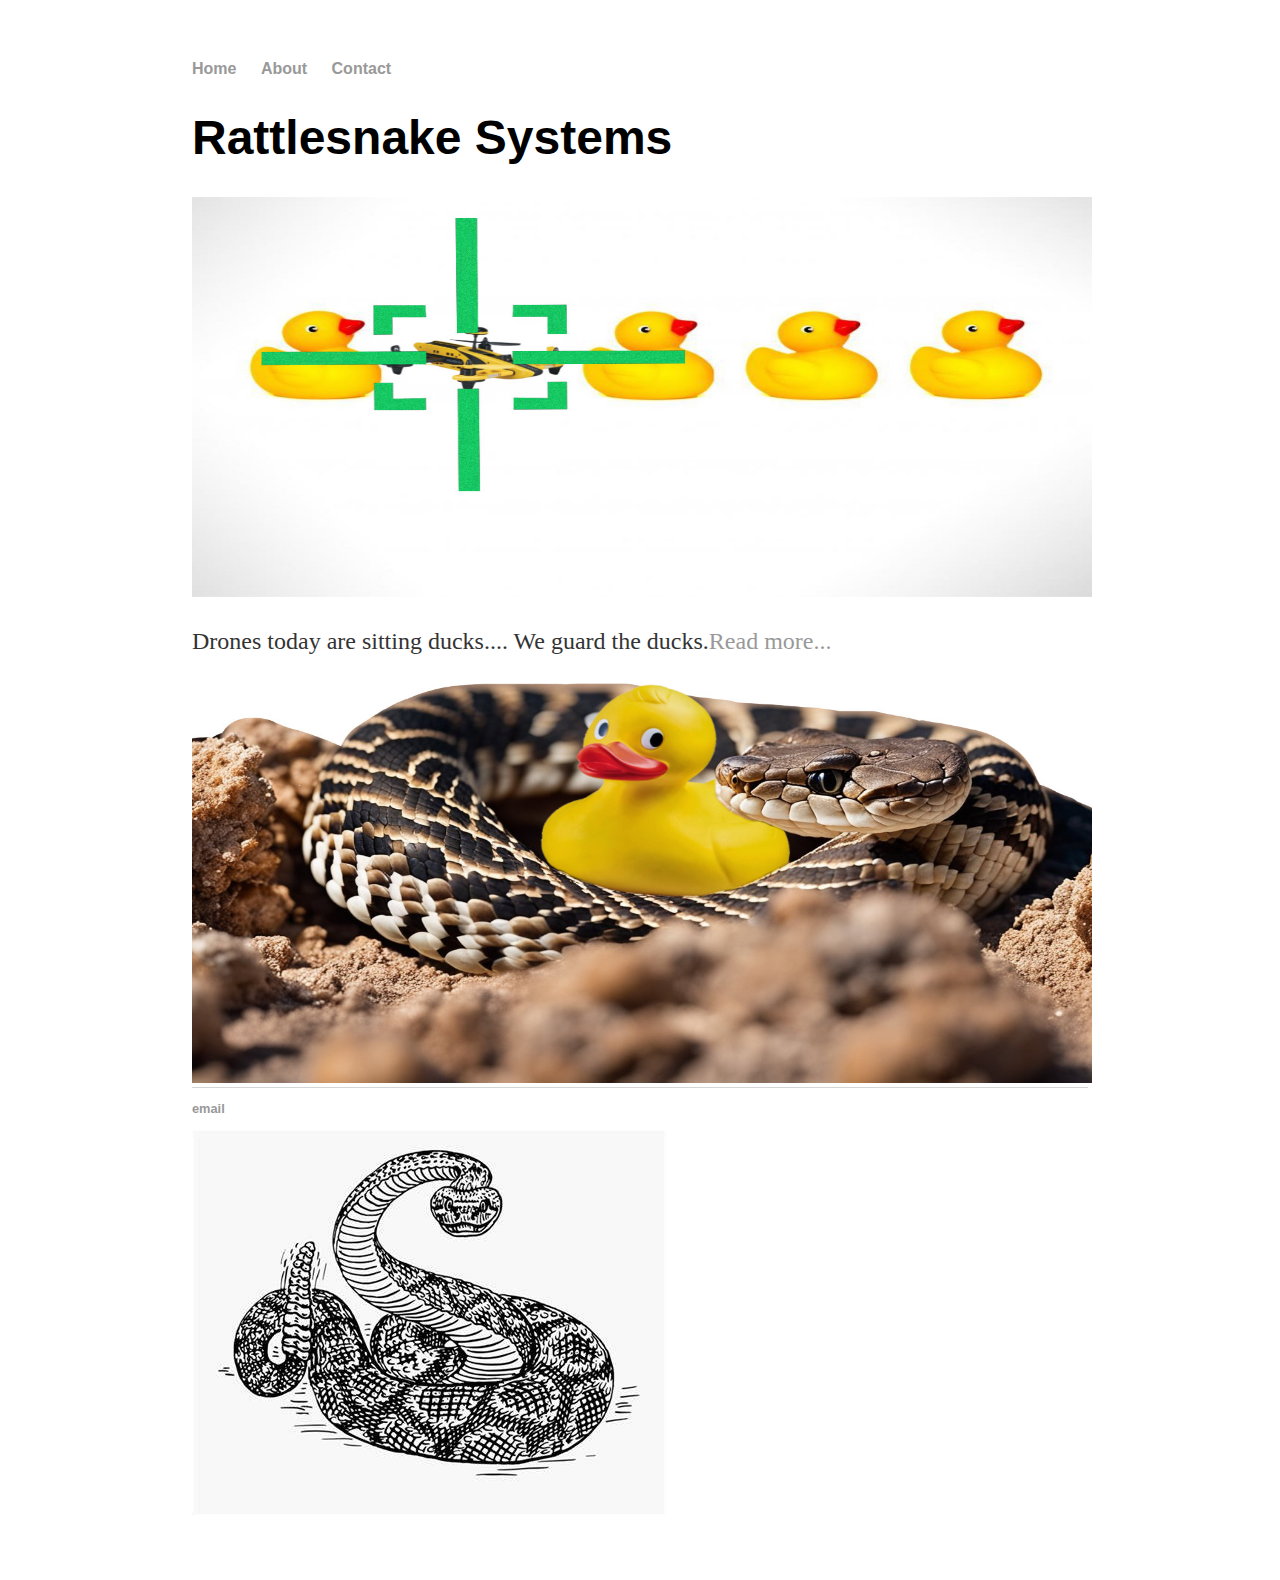
<file: index.html>
<!DOCTYPE html>
<html>
	<head>
		<title> Rattlesnake Systems </title>
		<!-- link to main stylesheet -->
		<link rel="stylesheet" type="text/css" href="/css/main.css">
	</head>
	<body>
		<nav>
    		<ul>
        		<li><a href="/">Home</a></li>
			<li><a href="/About.html">About</a></li>
	        	<li><a href="/contact.html">Contact</a></li>
        		
    		</ul>
		</nav>
		<div class="container">
    		<div class="blurb">
        		<h1>Rattlesnake Systems</h1>

			<img src="/images/duck.jpg" width="900" height="400">
				<p>Drones today are sitting ducks.... We guard the ducks.<a href="/About.html">Read more...</a></p>
    		<img src="/images/guard.jpg" width="900" height="400">
		</div><!-- /.blurb -->
		</div><!-- /.container -->
		<footer>
    		<ul>
        		<li><a href="mailto:mannsgreg1@gmail.com">email</a></li>
			</ul>
			 <img src="/images/snake.jpg" alt="" class="footer-flag">
		</footer>
	</body>
</html>
</file>
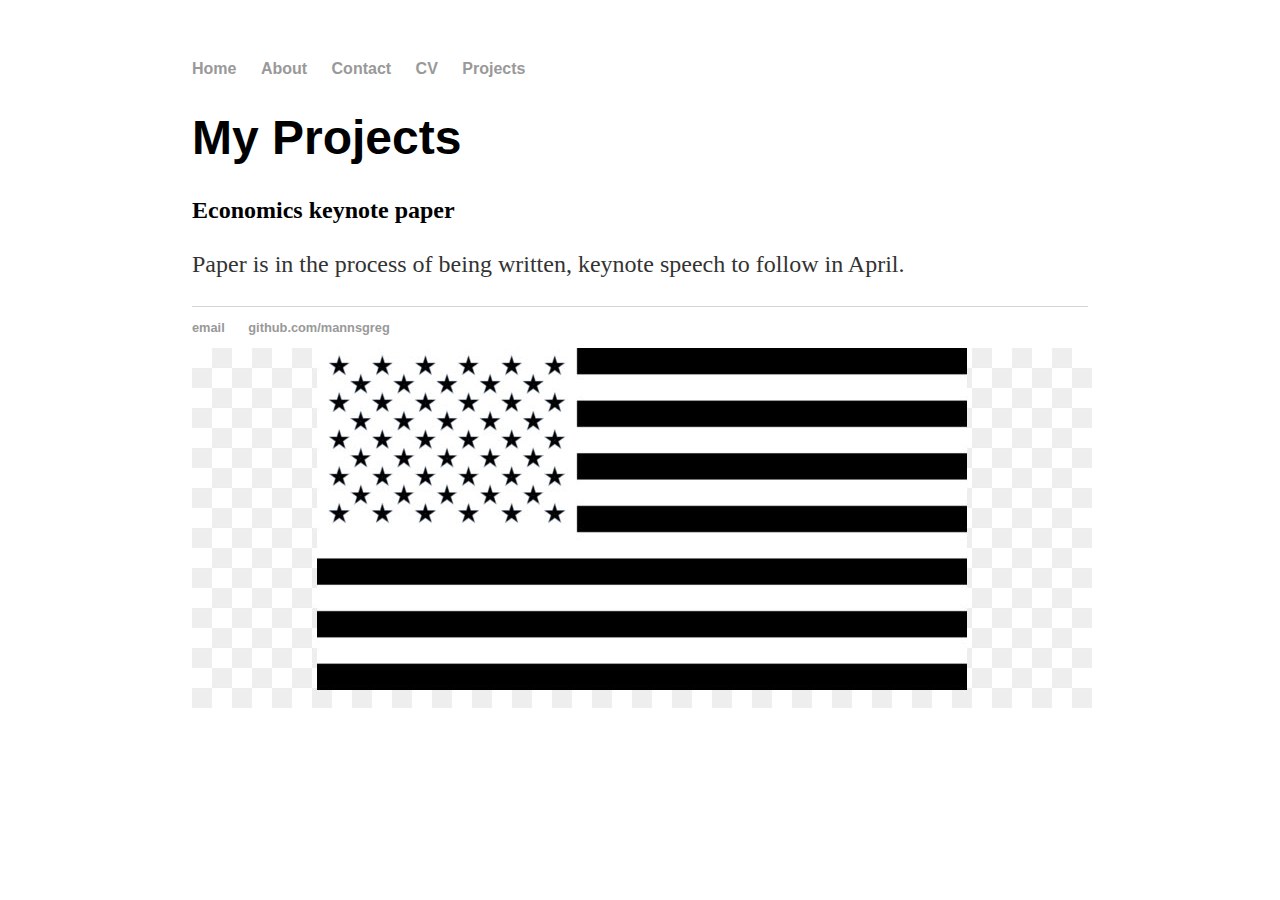
<file: charter.html>
<!DOCTYPE html>
<html>
<head>
    <title>Greg Manns - Projects</title>
    <!-- link to main stylesheet -->
    <link rel="stylesheet" type="text/css" href="/css/main.css">
</head>
<body>
    <nav>
        <ul>
            <li><a href="/">Home</a></li>
            <li><a href="/about.html">About</a></li>
            <li><a href="/contact.html">Contact</a></li>
            <li><a href="/resume.html">CV</a></li>
            <li><a href="/projects.html">Projects</a></li>
        </ul>
    </nav>
    <div class="container">
        <div class="blurb">
            <h1>My Projects</h1>
           
            <div class="project">
                <h2>Economics keynote paper</h2>
              <p> Paper is in the process of being written, keynote speech to follow in April.</p>
                
                
            </div>
            </div>
            
        </div><!-- /.blurb -->
    </div><!-- /.container -->
    <footer>
        <ul>
            <li><a href="mailto:mannsgreg1@gmail.com">email</a></li>
            <li><a href="https://github.com/mannsgreg">github.com/mannsgreg</a></li>
        </ul>
        <img src="/images/flagsvg.jpg" alt="American Flag" class="footer-flag">
    </footer>
</body>
</html>
</file>
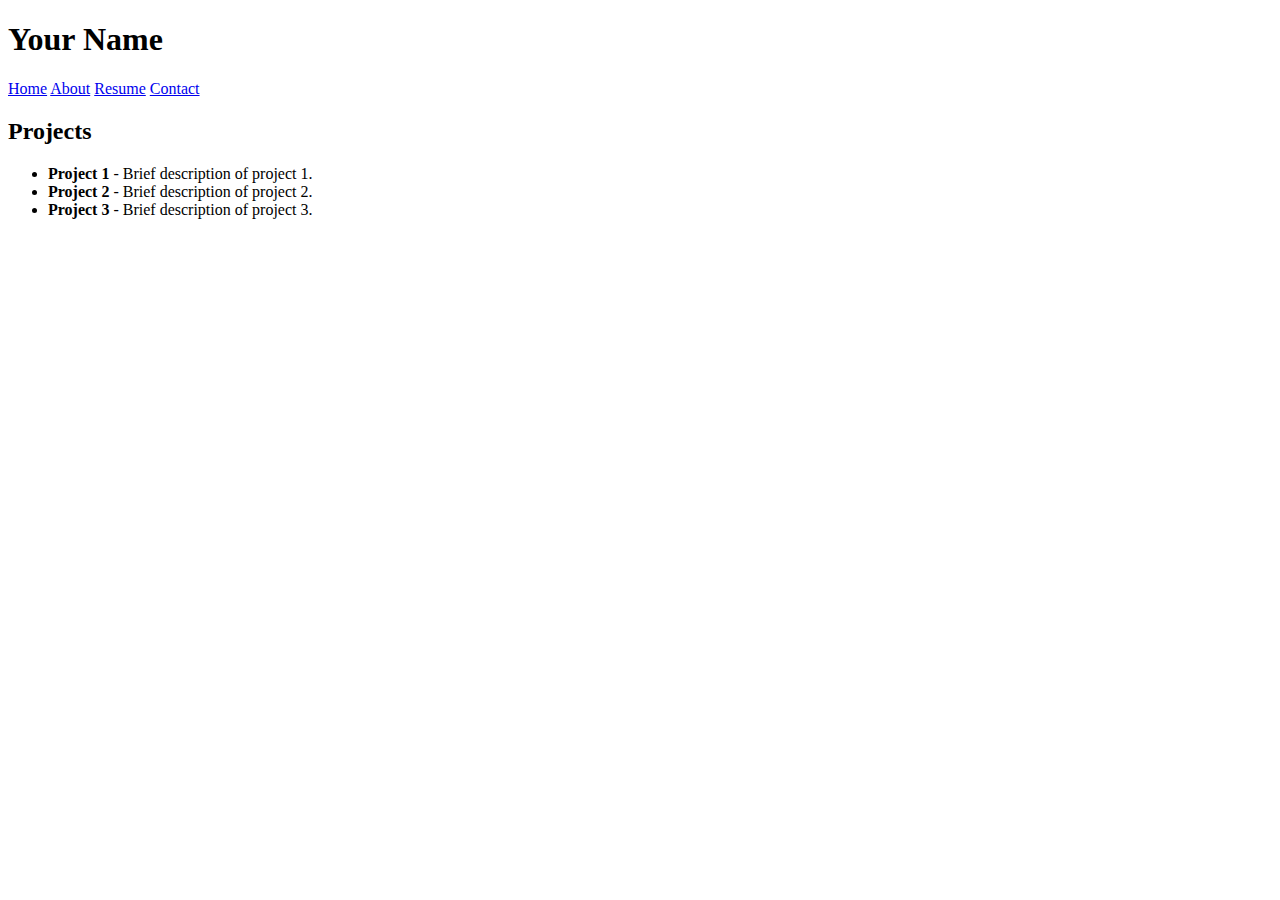
<file: contact.html>
<!DOCTYPE html>
<html>
<head>
    <title>Projects - Your Name</title>
</head>
<body>

<header>
    <h1>Your Name</h1>
</header>

<nav>
    <a href="index.html">Home</a>
    <a href="about.html">About</a>
    <a href="resume.html">Resume</a>
    <a href="contact.html">Contact</a>
</nav>

<section>
    <h2>Projects</h2>
    <ul>
        <li><strong>Project 1</strong> - Brief description of project 1.</li>
        <li><strong>Project 2</strong> - Brief description of project 2.</li>
        <li><strong>Project 3</strong> - Brief description of project 3.</li>
    </ul>
</section>

</body>
</html>
</file>
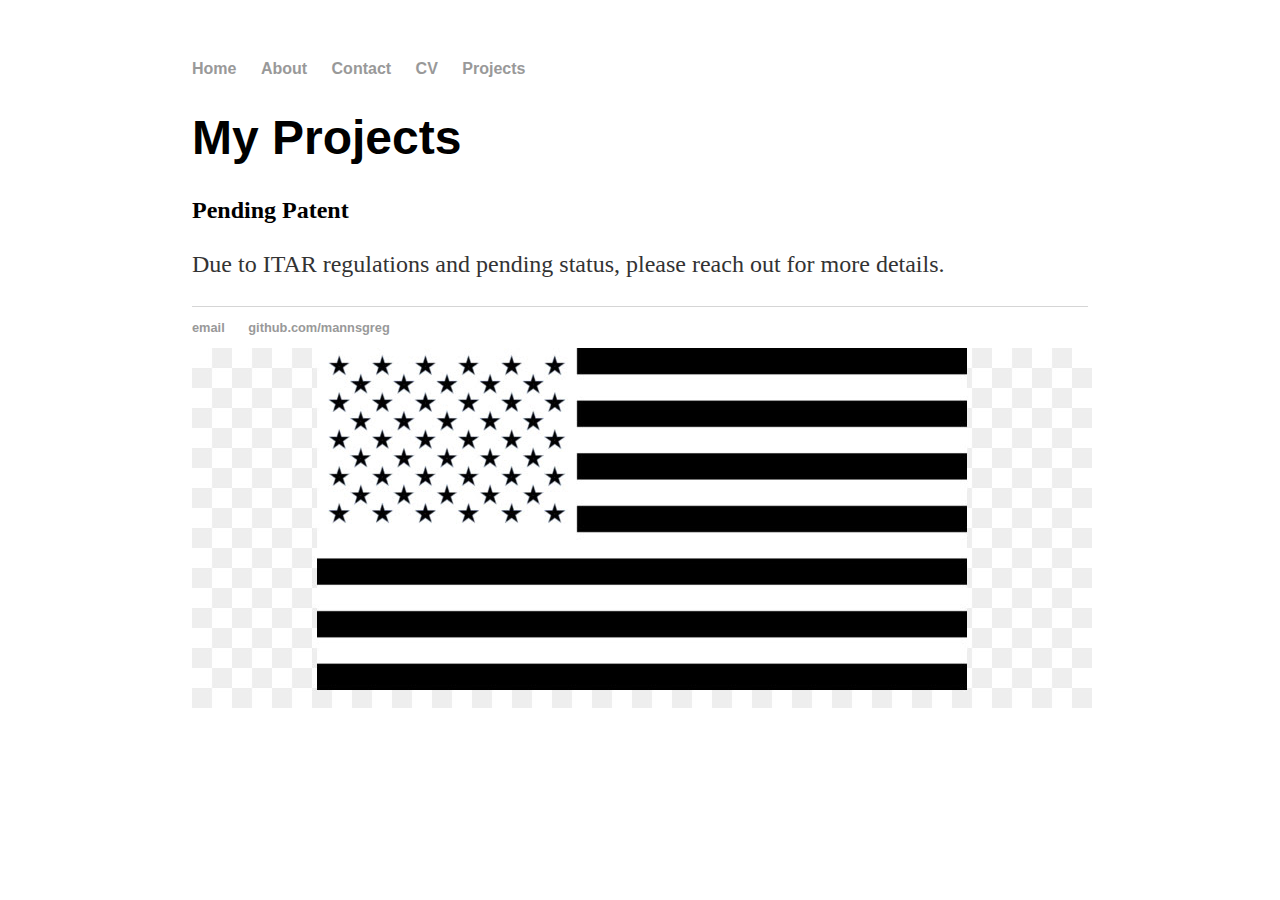
<file: patent.html>
<!DOCTYPE html>
<html>
<head>
    <title>Greg Manns - Projects</title>
    <!-- link to main stylesheet -->
    <link rel="stylesheet" type="text/css" href="/css/main.css">
</head>
<body>
    <nav>
        <ul>
            <li><a href="/">Home</a></li>
            <li><a href="/about.html">About</a></li>
            <li><a href="/contact.html">Contact</a></li>
            <li><a href="/resume.html">CV</a></li>
            <li><a href="/projects.html">Projects</a></li>
        </ul>
    </nav>
    <div class="container">
        <div class="blurb">
            <h1>My Projects</h1>
           
            <div class="project">
                <h2>Pending Patent</h2>
               
                <p> Due to ITAR regulations and pending status, please reach out for more details.</p>

              
            </div>
            </div>
            
        </div><!-- /.blurb -->
    </div><!-- /.container -->
    <footer>
        <ul>
            <li><a href="mailto:mannsgreg1@gmail.com">email</a></li>
            <li><a href="https://github.com/mannsgreg">github.com/mannsgreg</a></li>
        </ul>
        <img src="/images/flagsvg.jpg" alt="American Flag" class="footer-flag">
    </footer>
</body>
</html>
</file>
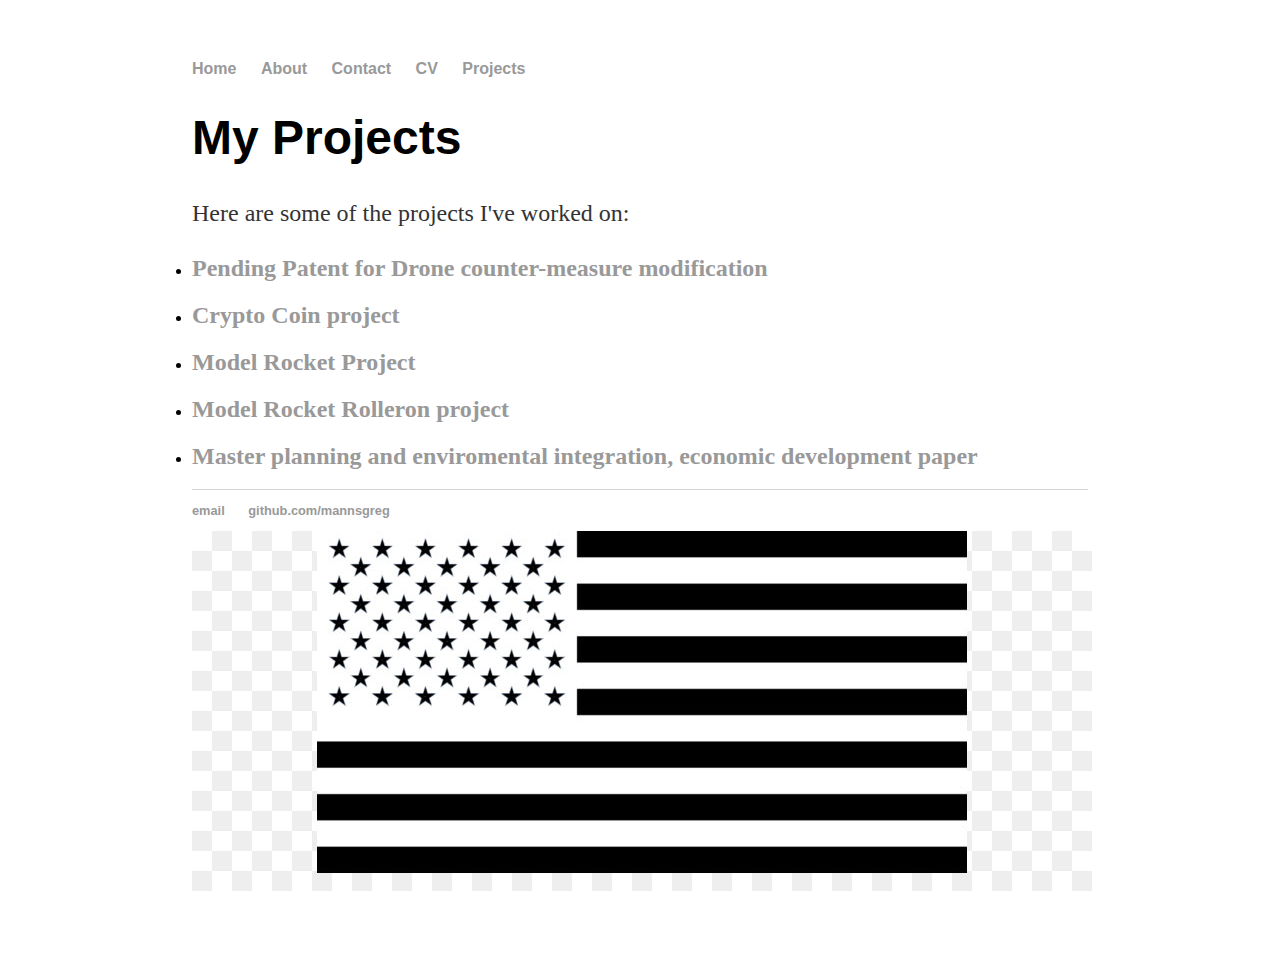
<file: projects.html>
<!DOCTYPE html>
<html>
<head>
    <title>Greg Manns - Projects</title>
    <!-- link to main stylesheet -->
    <link rel="stylesheet" type="text/css" href="/css/main.css">
</head>
<body>
    <nav>
        <ul>
            <li><a href="/">Home</a></li>
            <li><a href="/About.html">About</a></li>
            <li><a href="/contact.html">Contact</a></li>
            <li><a href="/resume.html">CV</a></li>
            <li><a href="/projects.html">Projects</a></li>
        </ul>
    </nav>
    <div class="container">
        <div class="blurb">
            <h1>My Projects</h1>
            <p>Here are some of the projects I've worked on:</p>
            <div class="project">
                
      <li><a href="https://mannsgreg.github.io/patent.html"><h2>Pending Patent for Drone counter-measure modification</h2></a></li>
      <li><a href="https://mannsgreg.github.io/Ursus.html"><h2> Crypto Coin project</h2></a></li>
      <li><a href="https://mannsgreg.github.io/rocket.html"><h2> Model Rocket Project</h2></a></li>
      <li><a href="https://mannsgreg.github.io/rolleron.html"><h2> Model Rocket Rolleron project</h2></a></li>
      <li><a href="https://mannsgreg.github.io/charter.html"><h2> Master planning and enviromental integration, economic development paper</h2></a></li>
               
            </div>
            
        </div><!-- /.blurb -->
    </div><!-- /.container -->
    <footer>
        <ul>
            <li><a href="mailto:mannsgreg1@gmail.com">email</a></li>
            <li><a href="https://github.com/mannsgreg">github.com/mannsgreg</a></li>
        </ul>
        <img src="/images/flagsvg.jpg" alt="American Flag" class="footer-flag">
    </footer>
</body>
</html>
</file>
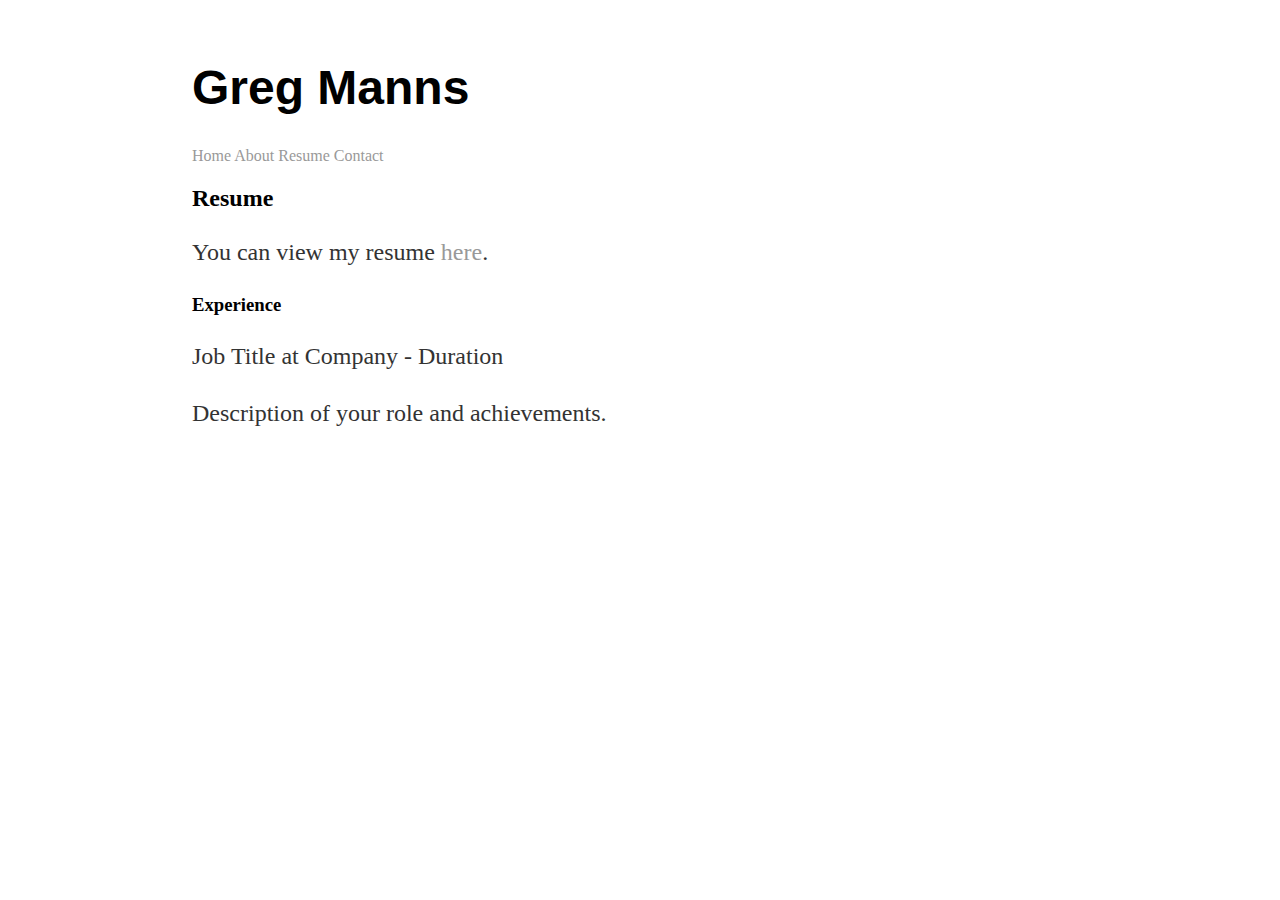
<file: resume.html>
<!DOCTYPE html>
<html>
<head>
    <title>Resume - Greg Manns</title>
     <link rel="stylesheet" type="text/css" href="/css/main.css">
</head>
<body>

<header>
    <h1>Greg Manns</h1>
</header>
<nav>
    <a href="index.html">Home</a>
    <a href="About.html">About</a>
    <a href="resume.html">Resume</a>
    <a href="contact.html">Contact</a>
</nav>


<section>
    <h2>Resume</h2>
    <p>You can view my resume <a href="resume.pdf" target="_blank">here</a>.</p>
    <h3>Experience</h3>
    <p>Job Title at Company - Duration</p>
    <p>Description of your role and achievements.</p>
</section>

</body>
</html>
</file>
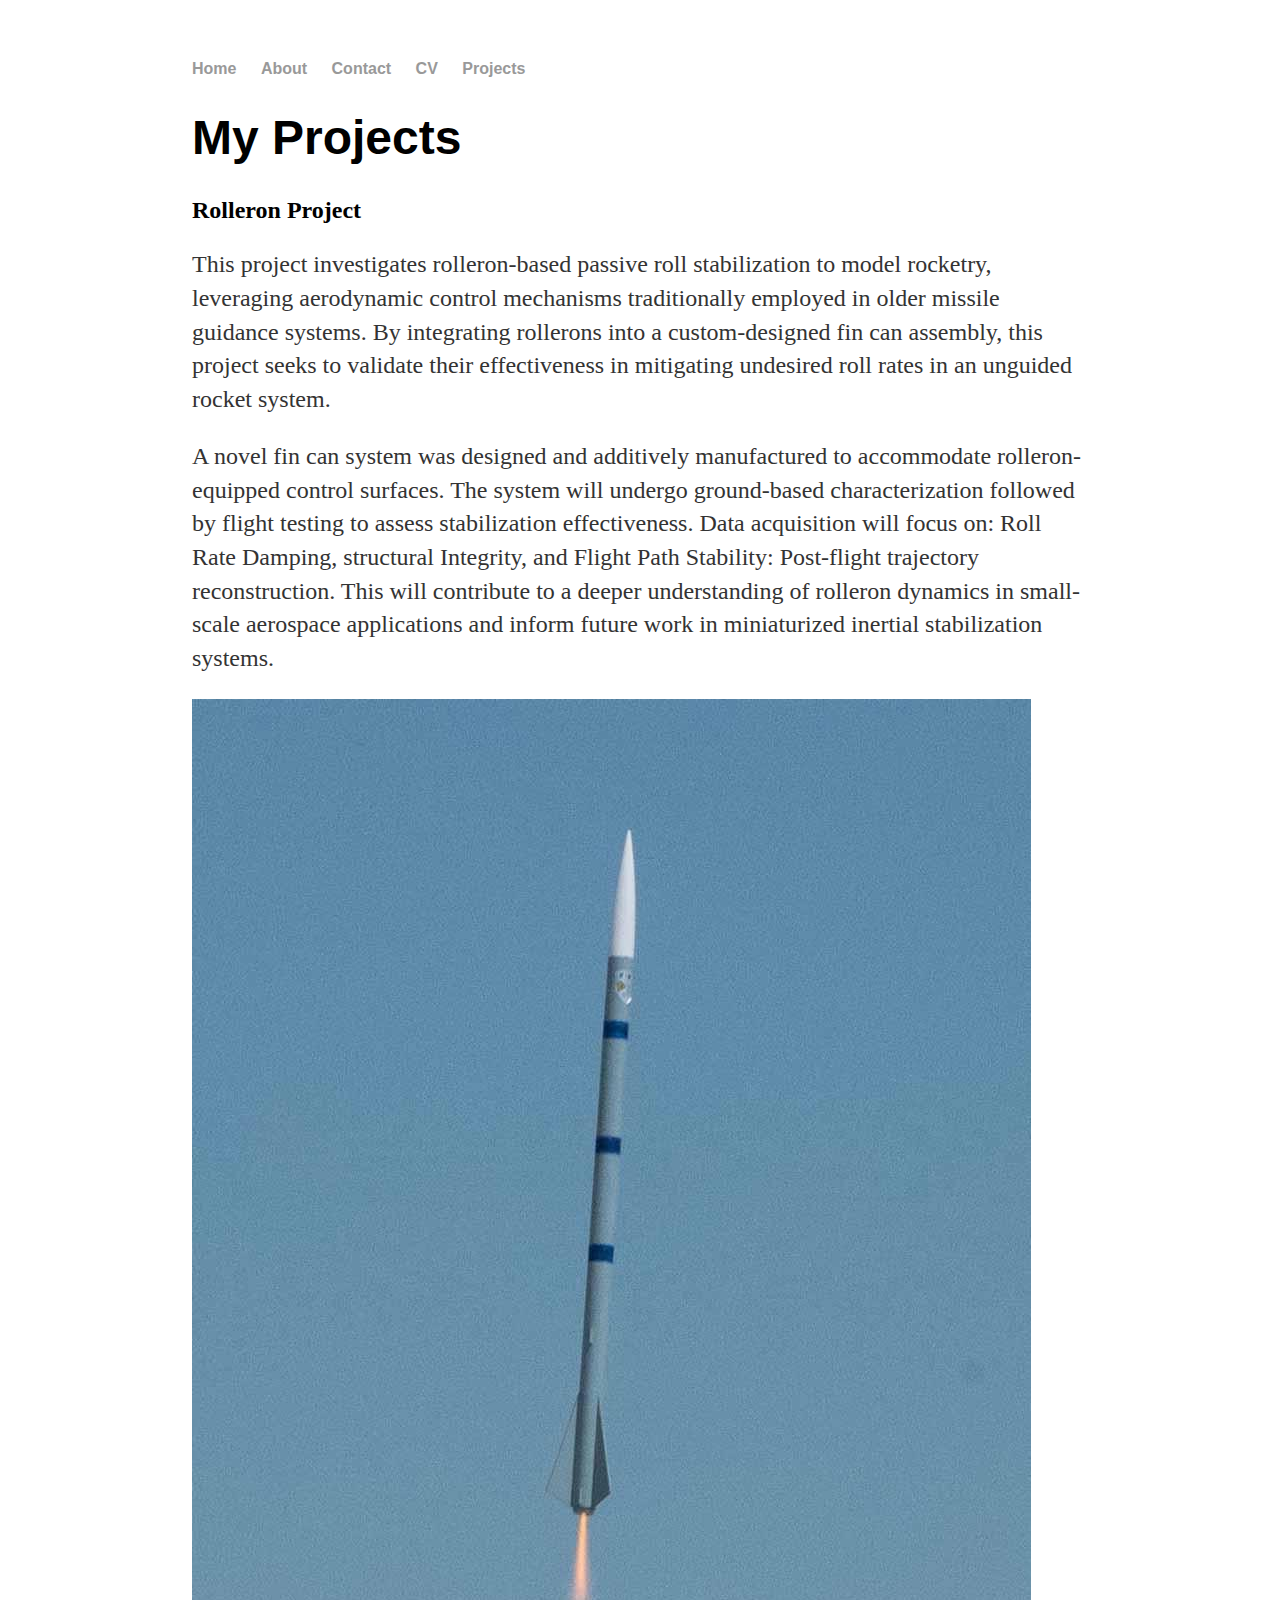
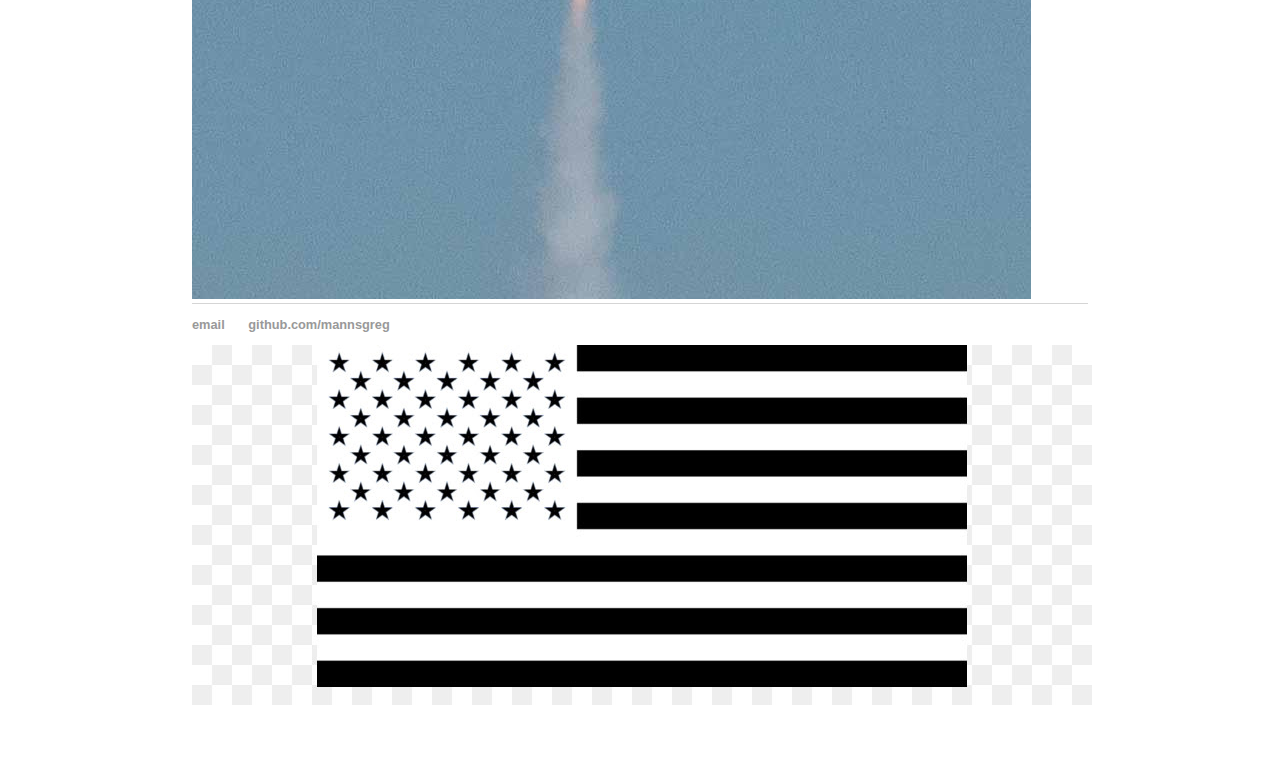
<file: rolleron.html>
<!DOCTYPE html>
<html>
<head>
    <title>Greg Manns - Projects</title>
    <!-- link to main stylesheet -->
    <link rel="stylesheet" type="text/css" href="/css/main.css">
</head>
<body>
    <nav>
        <ul>
            <li><a href="/">Home</a></li>
            <li><a href="/about.html">About</a></li>
            <li><a href="/contact.html">Contact</a></li>
            <li><a href="/resume.html">CV</a></li>
            <li><a href="/projects.html">Projects</a></li>
        </ul>
    </nav>
    <div class="container">
        <div class="blurb">
            <h1>My Projects</h1>
           
            <div class="project">
                <h2>Rolleron Project</h2>
               
                <p> This project investigates rolleron-based passive roll stabilization to model rocketry, leveraging aerodynamic control mechanisms traditionally employed in older missile guidance systems. 
                  By integrating rollerons into a custom-designed fin can assembly, this project seeks to validate their effectiveness in mitigating undesired roll rates in an unguided rocket system.</p>
              
<p> A novel fin can system was designed and additively manufactured to accommodate rolleron-equipped control surfaces. 

The system will undergo ground-based characterization followed by flight testing to assess stabilization effectiveness. Data acquisition will focus on:
Roll Rate Damping, structural Integrity, and Flight Path Stability: Post-flight trajectory reconstruction.
This will contribute to a deeper understanding of rolleron dynamics in small-scale aerospace applications and inform future work in miniaturized inertial stabilization systems.</p>
                 <img src="/images/vaporfly.jpg" alt="" class="project-image4">
            </div>
            </div>
            
        </div><!-- /.blurb -->
    </div><!-- /.container -->
    <footer>
        <ul>
            <li><a href="mailto:mannsgreg1@gmail.com">email</a></li>
            <li><a href="https://github.com/mannsgreg">github.com/mannsgreg</a></li>
        </ul>
        <img src="/images/flagsvg.jpg" alt="American Flag" class="footer-flag">
    </footer>
</body>
</html>
</file>
<file: css/main.css>
body {
    margin: 60px auto;
    width: 70%;
}
nav ul, footer ul {
    font-family:'Helvetica', 'Arial', 'Sans-Serif';
    padding: 0px;
    list-style: none;
    font-weight: bold;
}
nav ul li, footer ul li {
    display: inline;
    margin-right: 20px;
}
a {
    text-decoration: none;
    color: #999;
}
a:hover {
    text-decoration: underline;
}
h1 {
    font-size: 3em;
    font-family:'Helvetica', 'Arial', 'Sans-Serif';
}
p {
    font-size: 1.5em;
    line-height: 1.4em;
    color: #333;
}
footer {
    border-top: 1px solid #d5d5d5;
    font-size: .8em;
}

ul.posts { 
    margin: 20px auto 40px; 
    font-size: 1.5em;
}

ul.posts li {
    list-style: none;
}
</file>
